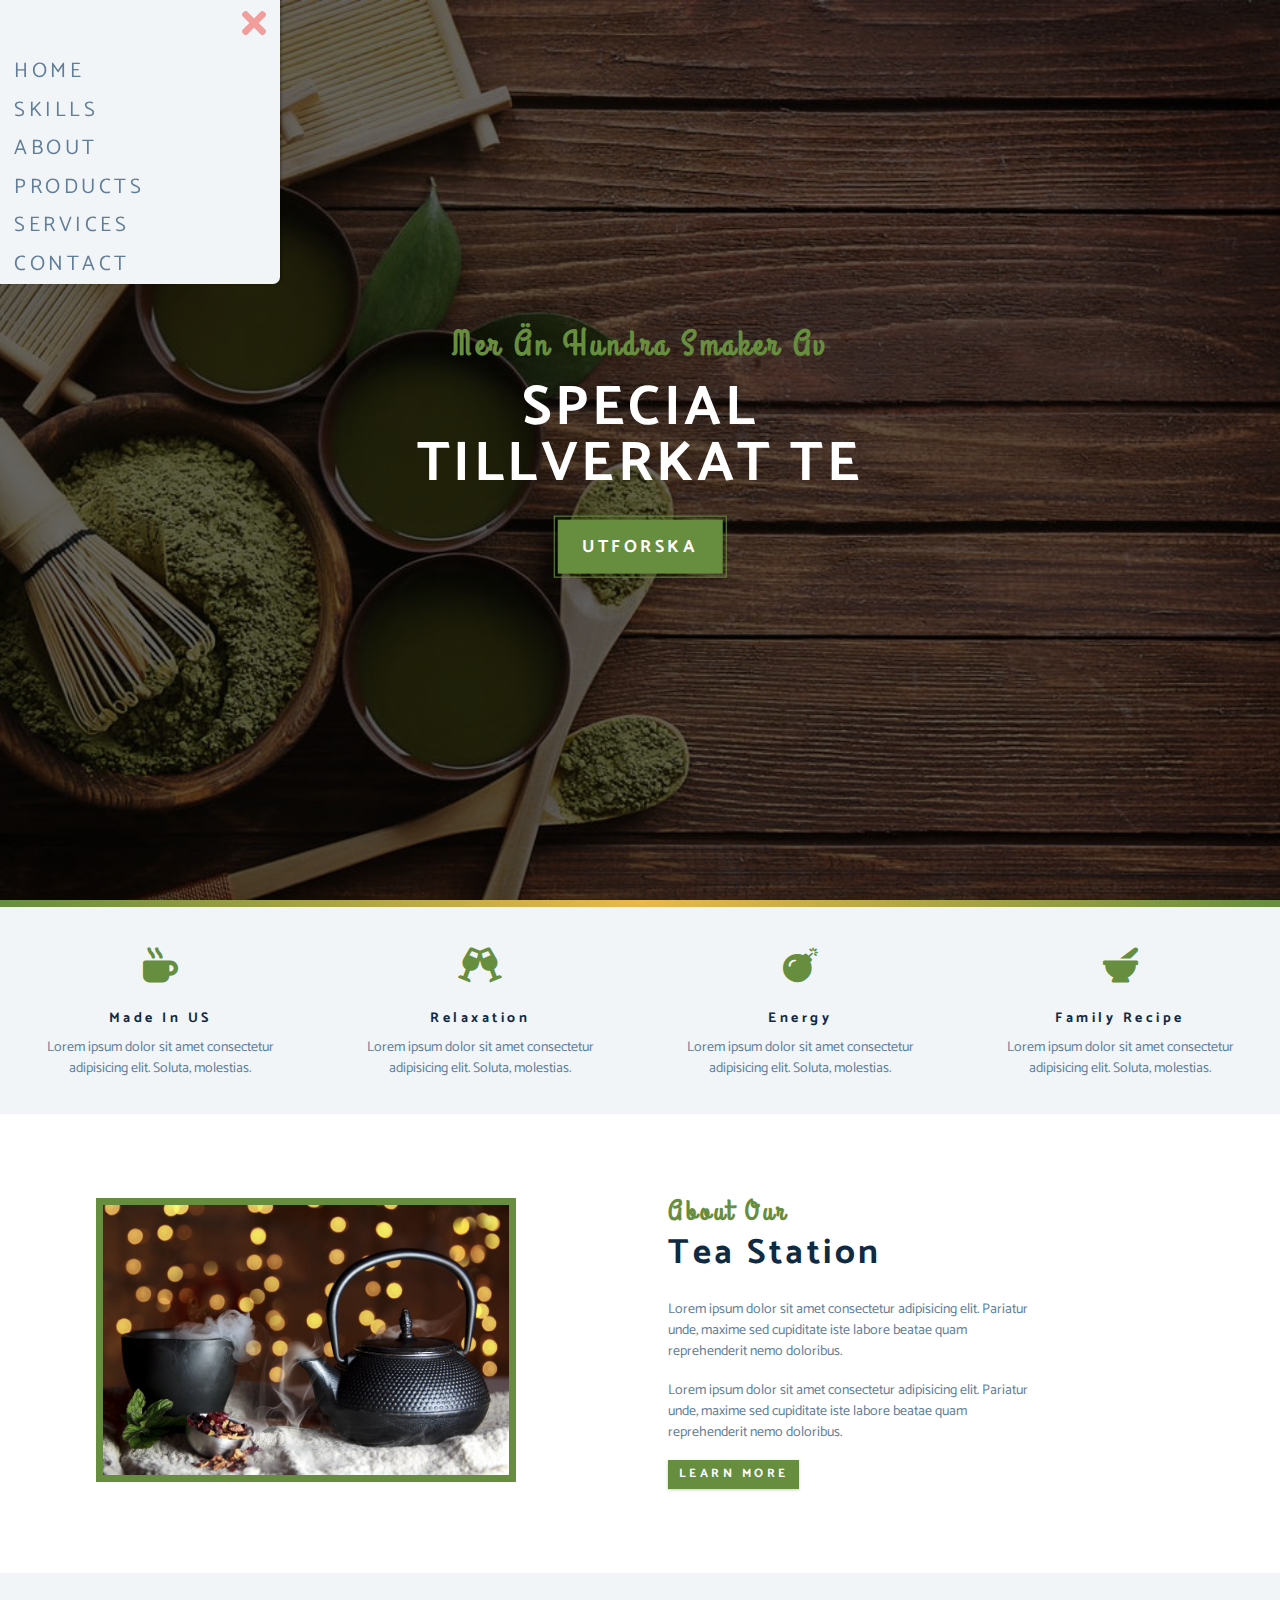
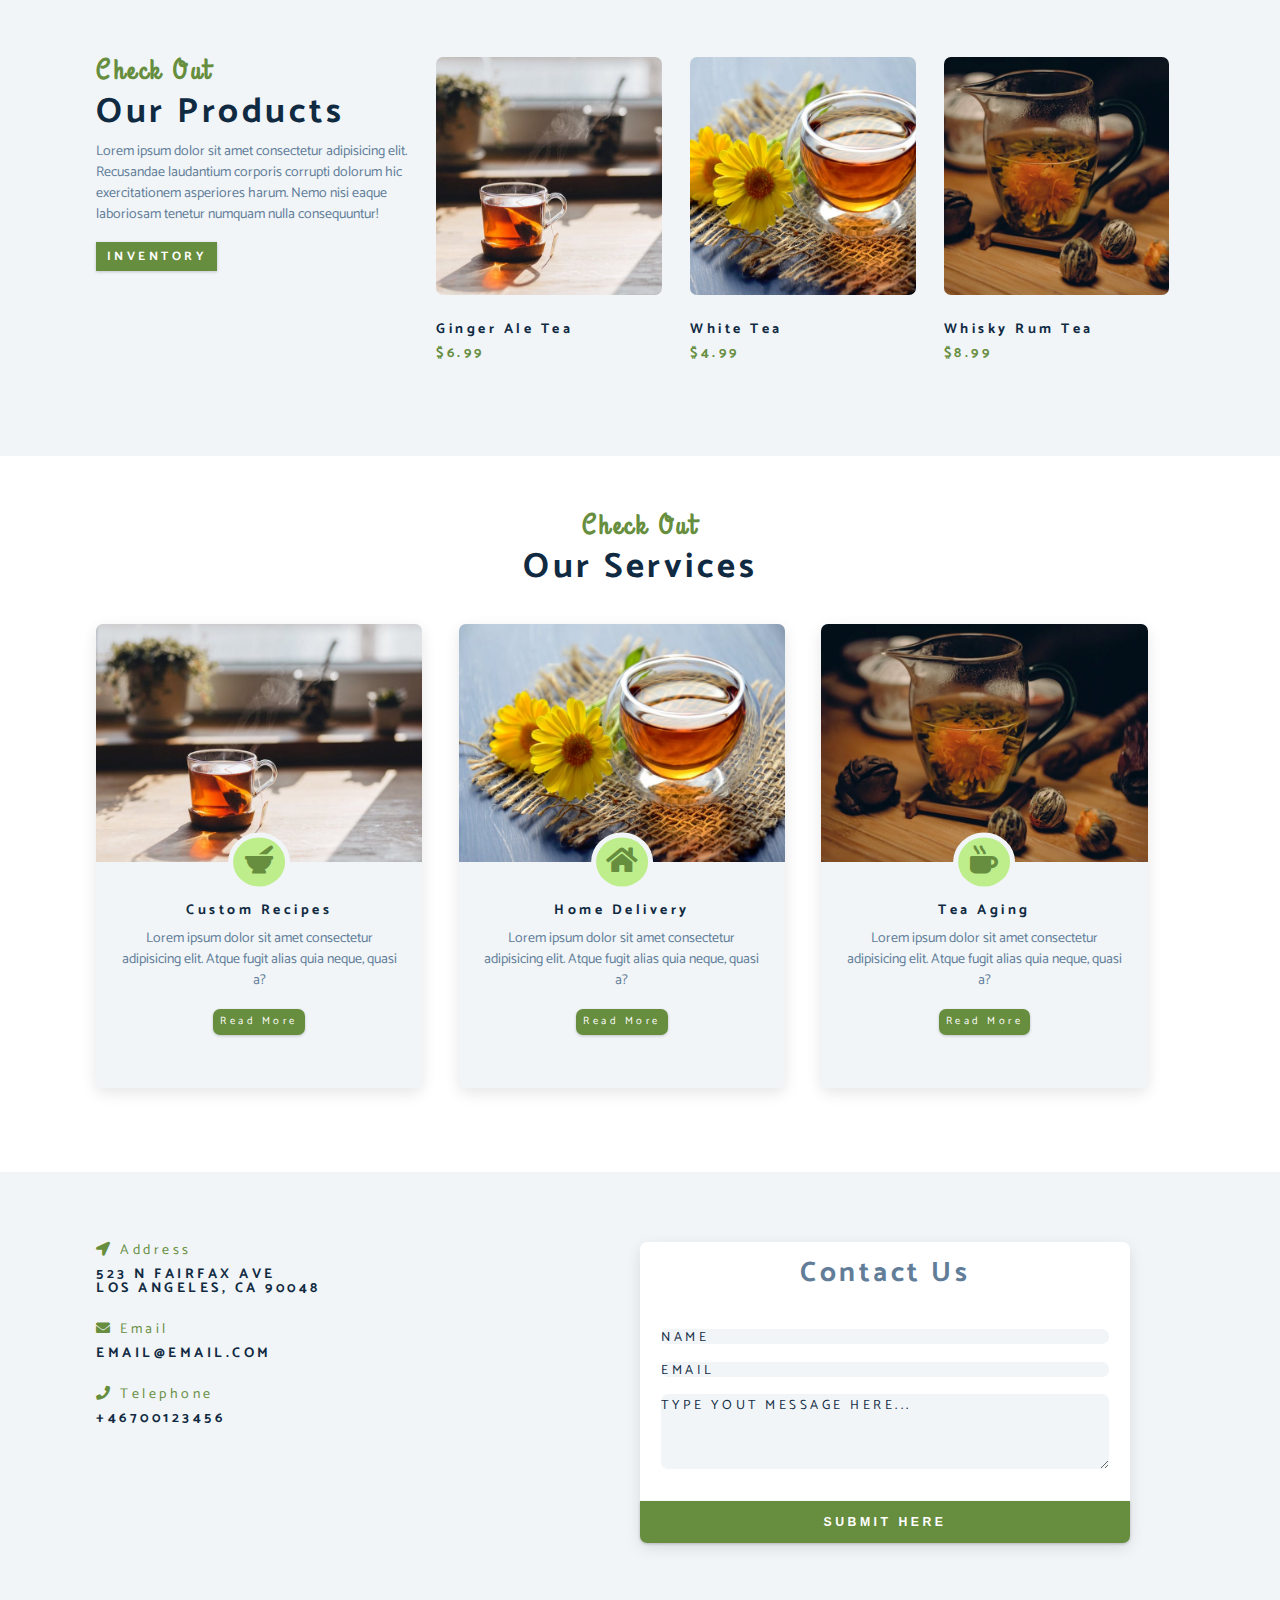
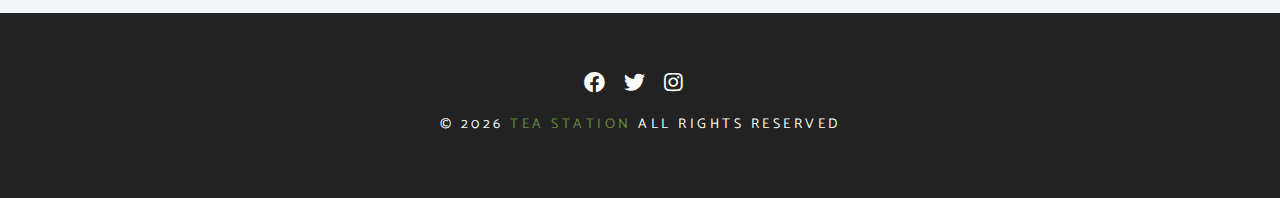
<file: index.html>
<!DOCTYPE html>
<html lang="en">
  <head>
    <meta charset="UTF-8" />
    <meta name="viewport" content="width=device-width, initial-scale=1.0" />
    <meta http-equiv="X-UA-Compatible" content="ie=edge" />
    <title>Tea Station || Home</title>
    <!-- font-awesome -->
    <link
      rel="stylesheet"
      href="./fontawesome-free-5.12.1-web/css/all.min.css"
    />
    <!-- custom css -->
    <link rel="stylesheet" href="./css/styles.css" />
  </head>
  <body>
    <!-- Navbar -->
    <!-- Nav-button -->
    <span class="nav-btn" id="nav-btn">
      <i class="fas fa-bars"></i>
    </span>
    <nav class="navbar showNav" id="navbar">
      <div class="navbar-header">
        <span class="nav-close" id="nav-close">
          <i class="fas fa-times"></i>
        </span>
      </div>
      <ul class="nav-items">
        <li><a href="index.html" class="nav-link">home</a></li>
        <li><a href="skills.html" class="nav-link">skills</a></li>
        <li><a href="about.html" class="nav-link">about</a></li>
        <li><a href="products.html" class="nav-link">products</a></li>
        <li><a href="services.html" class="nav-link">services</a></li>
        <li><a href="contact.html" class="nav-link">contact</a></li>
      </ul>
    </nav>
    <!-- Header -->
    <header class="header">
      <div class="banner">
        <h2>Mer än hundra smaker av</h2>
        <h1>special <br>tillverkat Te</h1>
        <!-- TVå btn klasser-En generiskt btn klass och en spec. för banner knapp -->
        <a href="skills.html" class="btn banner-btn">Utforska</a>
      </div>
    </header>
    <!-- Slut på Header -->

    <!-- Content Divider -->
    <div class="content-divider"></div>
    <!-- Slut på Content divider -->

    <!-- Skills Section -->
    <section class="skills clearfix">
       <!-- Single Skill -->
        <article class="skill">
          <span class="skill-icon">
            <i class="fas fa-mug-hot"></i>
          </span>
          <h4 class="skill-title">made in US</h4>
          <p class="skill-text">
            Lorem ipsum dolor sit amet consectetur adipisicing elit. Soluta, molestias.
          </p>
        </article>
      <!-- End of Single Skill -->
       <!-- Single Skill -->
        <article class="skill">
          <span class="skill-icon">
            <i class="fas fa-glass-cheers"></i>
          </span>
          <h4 class="skill-title">relaxation</h4>
          <p class="skill-text">
            Lorem ipsum dolor sit amet consectetur adipisicing elit. Soluta, molestias.
          </p>
        </article>
      <!-- End of Single Skill -->
       <!-- Single Skill -->
        <article class="skill">
          <span class="skill-icon">
            <i class="fas fa-bomb"></i>
          </span>
          <h4 class="skill-title">energy</h4>
          <p class="skill-text">
            Lorem ipsum dolor sit amet consectetur adipisicing elit. Soluta, molestias.
          </p>
        </article>
      <!-- End of Single Skill -->
       <!-- Single Skill -->
        <article class="skill">
          <span class="skill-icon">
            <i class="fas fa-mortar-pestle"></i>
          </span>
          <h4 class="skill-title">family recipe</h4>
          <p class="skill-text">
            Lorem ipsum dolor sit amet consectetur adipisicing elit. Soluta, molestias.
          </p>
        </article>
      <!-- End of Single Skill -->
    </section>
     <!-- End of Skills Section -->
 
     <!-- About -->
    <section>
      <div class="section-center clearfix">
        <!-- about-img -->
        <article class="about-img">
          <div class="about-picture-container">
            <img src="./images/about-bcg.jpeg" alt="tea kettle" class="about-picture">
          </div>
        </article>
        <!-- about-info -->
        <article class="about-info">
          <!-- section title -->
          <div class="section-title">
            <h3>about our</h3>
            <h2>tea station</h2>
          </div>
          <!-- end of section title -->

          <p class="about-text">Lorem ipsum dolor sit amet consectetur adipisicing elit. Pariatur unde, maxime sed cupiditate iste labore beatae quam reprehenderit nemo doloribus.</p>
          <p class="about-text">Lorem ipsum dolor sit amet consectetur adipisicing elit. Pariatur unde, maxime sed cupiditate iste labore beatae quam reprehenderit nemo doloribus.</p>
          <a href="about.html" class="btn">learn more</a>
        </article>
      </div>
    </section>

     <!-- End of About -->
     <!-- Products -->
     <section class="products">
       <div class="section-center clearfix">
         <!-- Products info -->
        <article class="products-info">
          <div class="section-title">
            <h3>check out</h3>
            <h2>our products</h2>
            <p class="product-text">Lorem ipsum dolor sit amet consectetur adipisicing elit. Recusandae laudantium corporis corrupti dolorum hic exercitationem asperiores harum. Nemo nisi eaque laboriosam tenetur numquam nulla consequuntur!</p>
            <a href="products.html" class="btn">Inventory</a>
          </div>
        </article>
         <!-- >Products inventory -->
         <article class="products-inventory clearfix">
           <!-- Single Product -->
           <div class="product">
              <img src="./images/product-1.jpeg" alt="Product 1" class="product-img">
              <h4 class="product-title">ginger ale tea</h4>
              <h4 class="product-price">$6.99</h4>
          </div>
           <!-- End of Single Product -->
           <!-- Single Product -->
           <div class="product">
              <img src="./images/product-2.jpeg" alt="Product 2" class="product-img">
              <h4 class="product-title">white tea</h4>
              <h4 class="product-price">$4.99</h4>
          </div>
           <!-- End of Single Product -->
           <!-- Single Product -->
           <div class="product">
              <img src="./images/product-3.jpeg" alt="Product 1" class="product-img">
              <h4 class="product-title">whisky rum tea</h4>
              <h4 class="product-price">$8.99</h4> 
          </div>
           <!-- End of Single Product -->
         </article>
       </div>
     </section>
     <!-- End of Products -->

      <!-- Services -->
      <section class="services">
         <!-- section title -->
         <div class="section-title services-title">
          <h3>check out</h3>
          <h2>our services</h2>
        </div>
        <!-- end of section title -->
        <div class="section-center clearfix">
          <!-- Single Card -->
          <article class="service-card">
            <!-- Service Image container -->
            <div class="service-image-container">
              <!-- Service image -->
                <img src="./images/product-1.jpeg" alt="service i mage 1" class="service-img">
              <!-- Service icon -->
              <span class="service-icon">
                <i class="fas fa-mortar-pestle fa-fw"></i>
              </span>
            </div>
            <!-- Service info -->
            <div class="service-info">
              <h4>custom recipes</h4>
              <p>Lorem ipsum dolor sit amet consectetur adipisicing elit. Atque fugit alias quia neque, quasi a?</p>
              <a href="products.html" class="btn service-btn">Read more</a>
            </div>
          </article>
          <!-- End of Single Card -->
          <!-- Single Card -->
          <article class="service-card">
            <!-- Service Image container -->
            <div class="service-image-container">
              <!-- Service image -->
                <img src="./images/product-2.jpeg" alt="service i mage 2" class="service-img">
              <!-- Service icon -->
              <span class="service-icon">
                <i class="fas fa-home fa-fw"></i>
              </span>
            </div>
            <!-- Service info -->
            <div class="service-info">
              <h4>home delivery</h4>
              <p>Lorem ipsum dolor sit amet consectetur adipisicing elit. Atque fugit alias quia neque, quasi a?</p>
              <a href="products.html" class="btn service-btn">Read more</a>
            </div>
          </article>
          <!-- End of Single Card -->
          <!-- Single Card -->
          <article class="service-card">
            <!-- Service Image container -->
            <div class="service-image-container">
              <!-- Service image -->
                <img src="./images/product-3.jpeg" alt="service i mage 3" class="service-img">
              <!-- Service icon -->
              <span class="service-icon">
                <i class="fas fa-mug-hot fa-fw"></i>
              </span>
            </div>
            <!-- Service info -->
            <div class="service-info">
              <h4>tea aging</h4>
              <p>Lorem ipsum dolor sit amet consectetur adipisicing elit. Atque fugit alias quia neque, quasi a?</p>
              <a href="products.html" class="btn service-btn">Read more</a>
            </div>
          </article>
          <!-- End of Single Card -->
        </div>
      </section>
      <!-- End of Services -->

      <!-- Contact -->
      <section class="contact">
        <div class="section-center clearfix">
          <!-- Contact Info -->
          <article class="contact-info">
            <!-- Contact Item -->
            <div class="contact-item">
              <h4 class="contact-title">
                <span class="contact-icon">
                  <i class="fas fa-location-arrow"></i>
                </span>
                address
              </h4>
              <h4 class="contact-text">523 N Fairfax Ave<br>Los Angeles, CA 90048</h4>
            </div>
            <!-- End of Contact Item -->
            <!-- Contact Item -->
            <div class="contact-item">
              <h4 class="contact-title">
                <span class="contact-icon">
                  <i class="fas fa-envelope"></i>
                </span>
                email
              </h4>
              <h4 class="contact-text">email@email.com</h4>
            </div>
            <!-- End of Contact Item -->
            <!-- Contact Item -->
            <div class="contact-item">
              <h4 class="contact-title">
                <span class="contact-icon">
                  <i class="fas fa-phone"></i>
                </span>
                telephone
              </h4>
              <h4 class="contact-text">+46700123456</h4>
            </div>
            <!-- End of Contact Item -->
          </article>
          <!-- Contact Form -->
          <article class="contact-form">
            <h3>contact us</h3>
            <form action="">
              <div class="form-group">
                <!-- Inputs -->
                <input type="text" 
                class="form-control" placeholder="name" name="name">
                <input type="email" 
                class="form-control" placeholder="email" name="email">
                <textarea name="message" class="form-control" placeholder="Type yout message here..." id="" cols="30" rows="5"></textarea>
              </div>
              <!-- Button -->
              <button type="submit" class="btn submit-btn">submit here</button>
            </form>
          </article>
        </div>
      </section>
      <!--End of Contact -->
      <!--Footer -->
      <footer class="footer">
        <div class="section-center">
          <div class="social-icons">
            <!-- Social icon -->
            <a href="#" class="social-icon">
              <i class="fab fa-facebook"></i>
            </a>
            <!-- End of Social icon -->
            <!-- Social icon -->
            <a href="#" class="social-icon">
              <i class="fab fa-twitter"></i>
            </a>
            <!-- End of Social icon -->
            <!-- Social icon -->
            <a href="#" class="social-icon">
              <i class="fab fa-instagram"></i>
            </a>
            <!-- End of Social icon -->
          </div>
          <h4 class="footer-text">
            &copy;
            <span id="date"></span>
            <span class="company">tea station</span>
            all rights reserved
          </h4>
        </div>
      </footer>
    <script src="app.js"></script>
  </body>
</html>
</file>
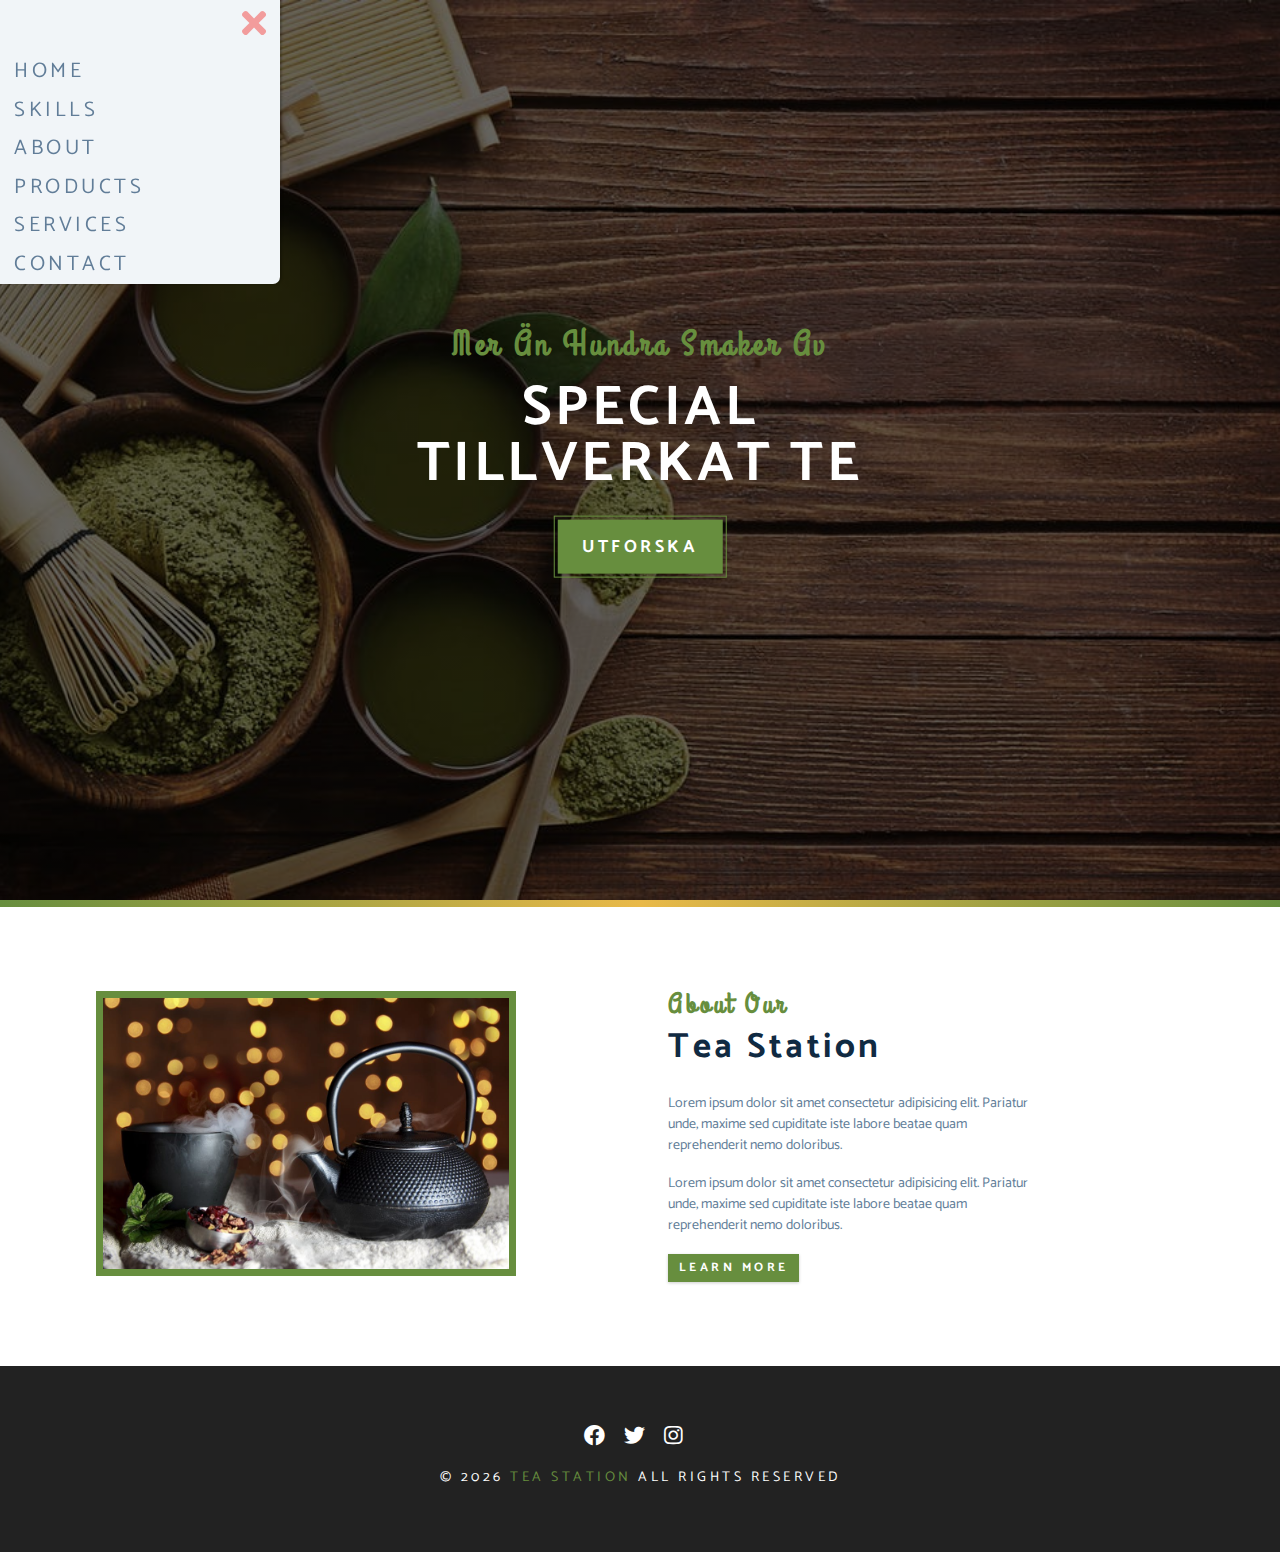
<file: about.html>
<!DOCTYPE html>
<html lang="en">
  <head>
    <meta charset="UTF-8" />
    <meta name="viewport" content="width=device-width, initial-scale=1.0" />
    <meta http-equiv="X-UA-Compatible" content="ie=edge" />
    <title>Tea Station || Home</title>
    <!-- font-awesome -->
    <link
      rel="stylesheet"
      href="./fontawesome-free-5.12.1-web/css/all.min.css"
    />
    <!-- custom css -->
    <link rel="stylesheet" href="./css/styles.css" />
  </head>
  <body>
    <!-- Navbar -->
    <!-- Nav-button -->
    <span class="nav-btn" id="nav-btn">
      <i class="fas fa-bars"></i>
    </span>
    <nav class="navbar showNav" id="navbar">
      <div class="navbar-header">
        <span class="nav-close" id="nav-close">
          <i class="fas fa-times"></i>
        </span>
      </div>
      <ul class="nav-items">
        <li><a href="index.html" class="nav-link">home</a></li>
        <li><a href="skills.html" class="nav-link">skills</a></li>
        <li><a href="about.html" class="nav-link">about</a></li>
        <li><a href="products.html" class="nav-link">products</a></li>
        <li><a href="services.html" class="nav-link">services</a></li>
        <li><a href="contact.html" class="nav-link">contact</a></li>
      </ul>
    </nav>
    <!-- Header -->
    <header class="header">
      <div class="banner">
        <h2>Mer än hundra smaker av</h2>
        <h1>special <br>tillverkat Te</h1>
        <!-- TVå btn klasser-En generiskt btn klass och en spec. för banner knapp -->
        <a href="skills.html" class="btn banner-btn">Utforska</a>
      </div>
    </header>
    <!-- Slut på Header -->

    <!-- Content Divider -->
    <div class="content-divider"></div>
    <!-- Slut på Content divider -->
 <!-- About -->
 <section>
    <div class="section-center clearfix">
      <!-- about-img -->
      <article class="about-img">
        <div class="about-picture-container">
          <img src="./images/about-bcg.jpeg" alt="tea kettle" class="about-picture">
        </div>
      </article>
      <!-- about-info -->
      <article class="about-info">
        <!-- section title -->
        <div class="section-title">
          <h3>about our</h3>
          <h2>tea station</h2>
        </div>
        <!-- end of section title -->

        <p class="about-text">Lorem ipsum dolor sit amet consectetur adipisicing elit. Pariatur unde, maxime sed cupiditate iste labore beatae quam reprehenderit nemo doloribus.</p>
        <p class="about-text">Lorem ipsum dolor sit amet consectetur adipisicing elit. Pariatur unde, maxime sed cupiditate iste labore beatae quam reprehenderit nemo doloribus.</p>
        <a href="about.html" class="btn">learn more</a>
      </article>
    </div>
  </section>

   <!-- End of About -->








<!--Footer -->
<footer class="footer">
    <div class="section-center">
      <div class="social-icons">
        <!-- Social icon -->
        <a href="#" class="social-icon">
          <i class="fab fa-facebook"></i>
        </a>
        <!-- End of Social icon -->
        <!-- Social icon -->
        <a href="#" class="social-icon">
          <i class="fab fa-twitter"></i>
        </a>
        <!-- End of Social icon -->
        <!-- Social icon -->
        <a href="#" class="social-icon">
          <i class="fab fa-instagram"></i>
        </a>
        <!-- End of Social icon -->
      </div>
      <h4 class="footer-text">
        &copy;
        <span id="date"></span>
        <span class="company">tea station</span>
        all rights reserved
      </h4>
    </div>
  </footer>
<script src="app.js"></script>
</body>
</html>
</file>
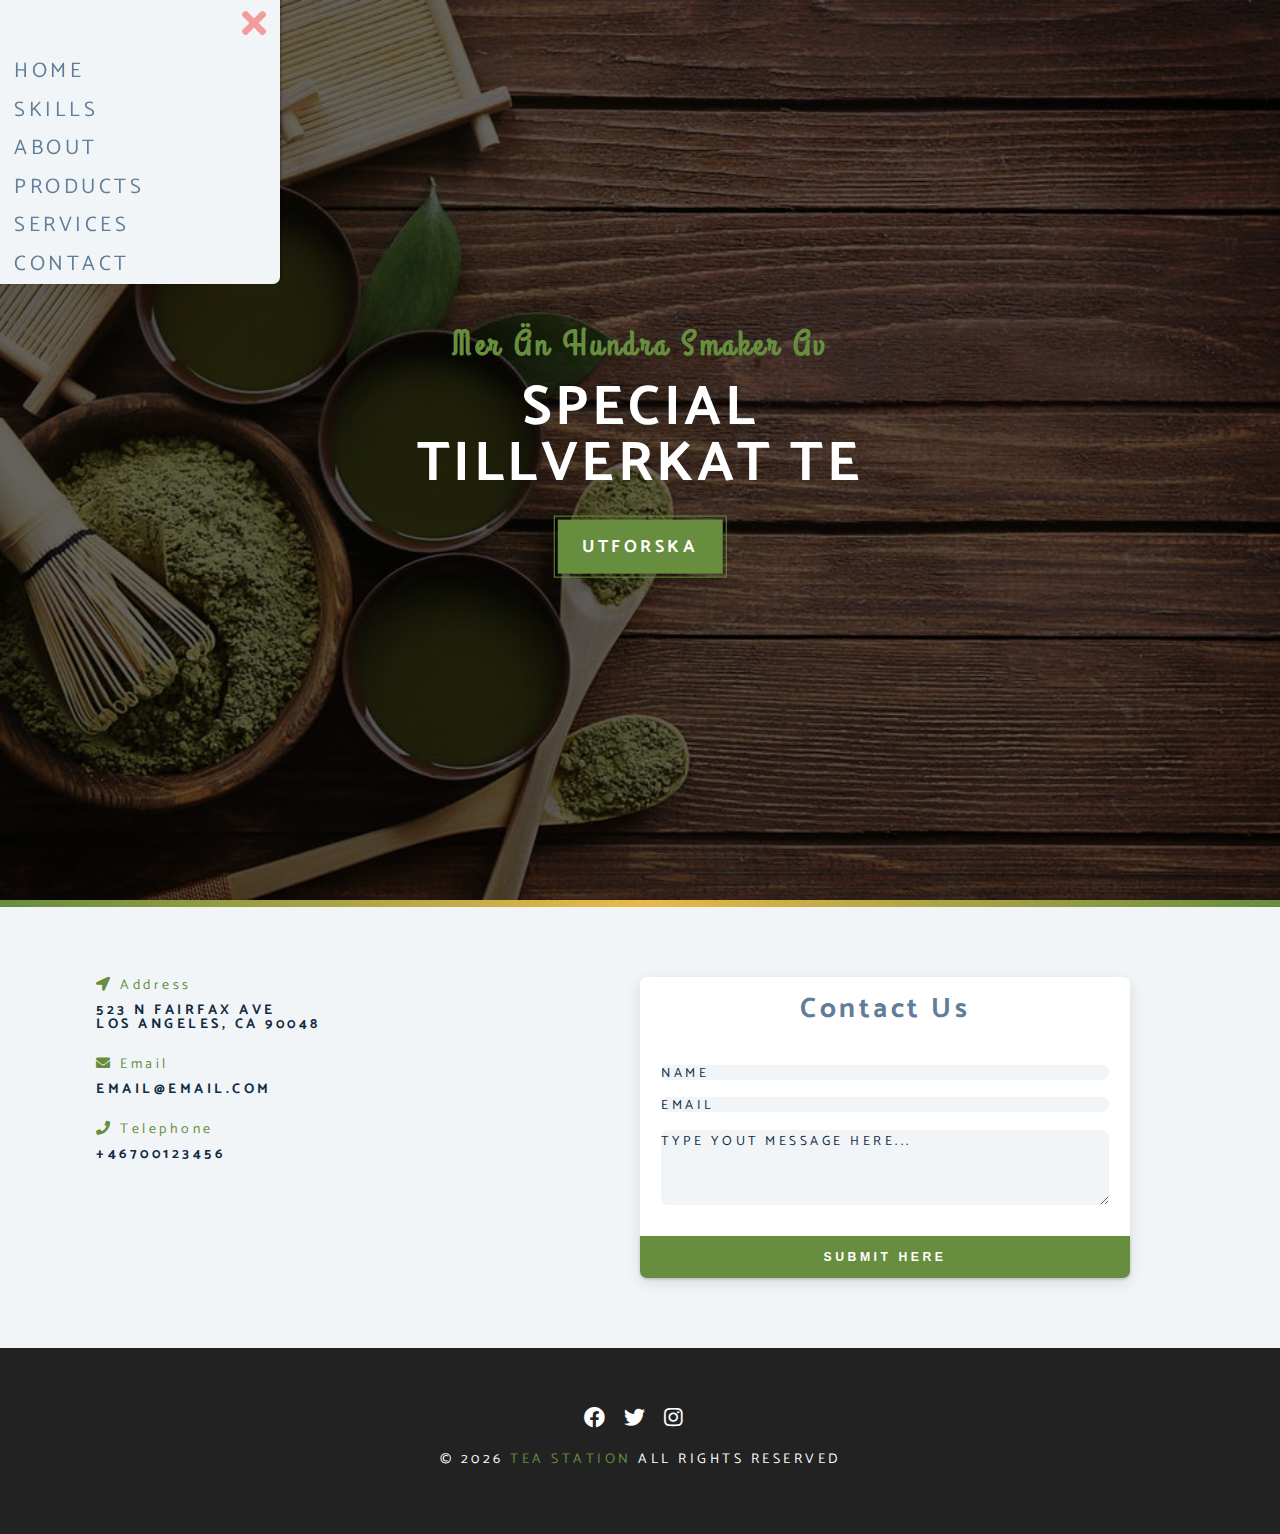
<file: contact.html>
<!DOCTYPE html>
<html lang="en">
  <head>
    <meta charset="UTF-8" />
    <meta name="viewport" content="width=device-width, initial-scale=1.0" />
    <meta http-equiv="X-UA-Compatible" content="ie=edge" />
    <title>Tea Station || Home</title>
    <!-- font-awesome -->
    <link
      rel="stylesheet"
      href="./fontawesome-free-5.12.1-web/css/all.min.css"
    />
    <!-- custom css -->
    <link rel="stylesheet" href="./css/styles.css" />
  </head>
  <body>
    <!-- Navbar -->
    <!-- Nav-button -->
    <span class="nav-btn" id="nav-btn">
      <i class="fas fa-bars"></i>
    </span>
    <nav class="navbar showNav" id="navbar">
      <div class="navbar-header">
        <span class="nav-close" id="nav-close">
          <i class="fas fa-times"></i>
        </span>
      </div>
      <ul class="nav-items">
        <li><a href="index.html" class="nav-link">home</a></li>
        <li><a href="skills.html" class="nav-link">skills</a></li>
        <li><a href="about.html" class="nav-link">about</a></li>
        <li><a href="products.html" class="nav-link">products</a></li>
        <li><a href="services.html" class="nav-link">services</a></li>
        <li><a href="contact.html" class="nav-link">contact</a></li>
      </ul>
    </nav>
    <!-- Header -->
    <header class="header">
      <div class="banner">
        <h2>Mer än hundra smaker av</h2>
        <h1>special <br>tillverkat Te</h1>
        <!-- TVå btn klasser-En generiskt btn klass och en spec. för banner knapp -->
        <a href="skills.html" class="btn banner-btn">Utforska</a>
      </div>
    </header>
    <!-- Slut på Header -->

    <!-- Content Divider -->
    <div class="content-divider"></div>
    <!-- Slut på Content divider -->




<!-- Contact -->
 <section class="contact">
    <div class="section-center clearfix">
      <!-- Contact Info -->
      <article class="contact-info">
        <!-- Contact Item -->
        <div class="contact-item">
          <h4 class="contact-title">
            <span class="contact-icon">
              <i class="fas fa-location-arrow"></i>
            </span>
            address
          </h4>
          <h4 class="contact-text">523 N Fairfax Ave<br>Los Angeles, CA 90048</h4>
        </div>
        <!-- End of Contact Item -->
        <!-- Contact Item -->
        <div class="contact-item">
          <h4 class="contact-title">
            <span class="contact-icon">
              <i class="fas fa-envelope"></i>
            </span>
            email
          </h4>
          <h4 class="contact-text">email@email.com</h4>
        </div>
        <!-- End of Contact Item -->
        <!-- Contact Item -->
        <div class="contact-item">
          <h4 class="contact-title">
            <span class="contact-icon">
              <i class="fas fa-phone"></i>
            </span>
            telephone
          </h4>
          <h4 class="contact-text">+46700123456</h4>
        </div>
        <!-- End of Contact Item -->
      </article>
      <!-- Contact Form -->
      <article class="contact-form">
        <h3>contact us</h3>
        <form action="">
          <div class="form-group">
            <!-- Inputs -->
            <input type="text" 
            class="form-control" placeholder="name" name="name">
            <input type="email" 
            class="form-control" placeholder="email" name="email">
            <textarea name="message" class="form-control" placeholder="Type yout message here..." id="" cols="30" rows="5"></textarea>
          </div>
          <!-- Button -->
          <button type="submit" class="btn submit-btn">submit here</button>
        </form>
      </article>
    </div>
  </section>
  <!--End of Contact -->
  <!--Footer -->
  <footer class="footer">
    <div class="section-center">
      <div class="social-icons">
        <!-- Social icon -->
        <a href="#" class="social-icon">
          <i class="fab fa-facebook"></i>
        </a>
        <!-- End of Social icon -->
        <!-- Social icon -->
        <a href="#" class="social-icon">
          <i class="fab fa-twitter"></i>
        </a>
        <!-- End of Social icon -->
        <!-- Social icon -->
        <a href="#" class="social-icon">
          <i class="fab fa-instagram"></i>
        </a>
        <!-- End of Social icon -->
      </div>
      <h4 class="footer-text">
        &copy;
        <span id="date"></span>
        <span class="company">tea station</span>
        all rights reserved
      </h4>
    </div>
  </footer>
<script src="app.js"></script>
</body>
</html>
</file>
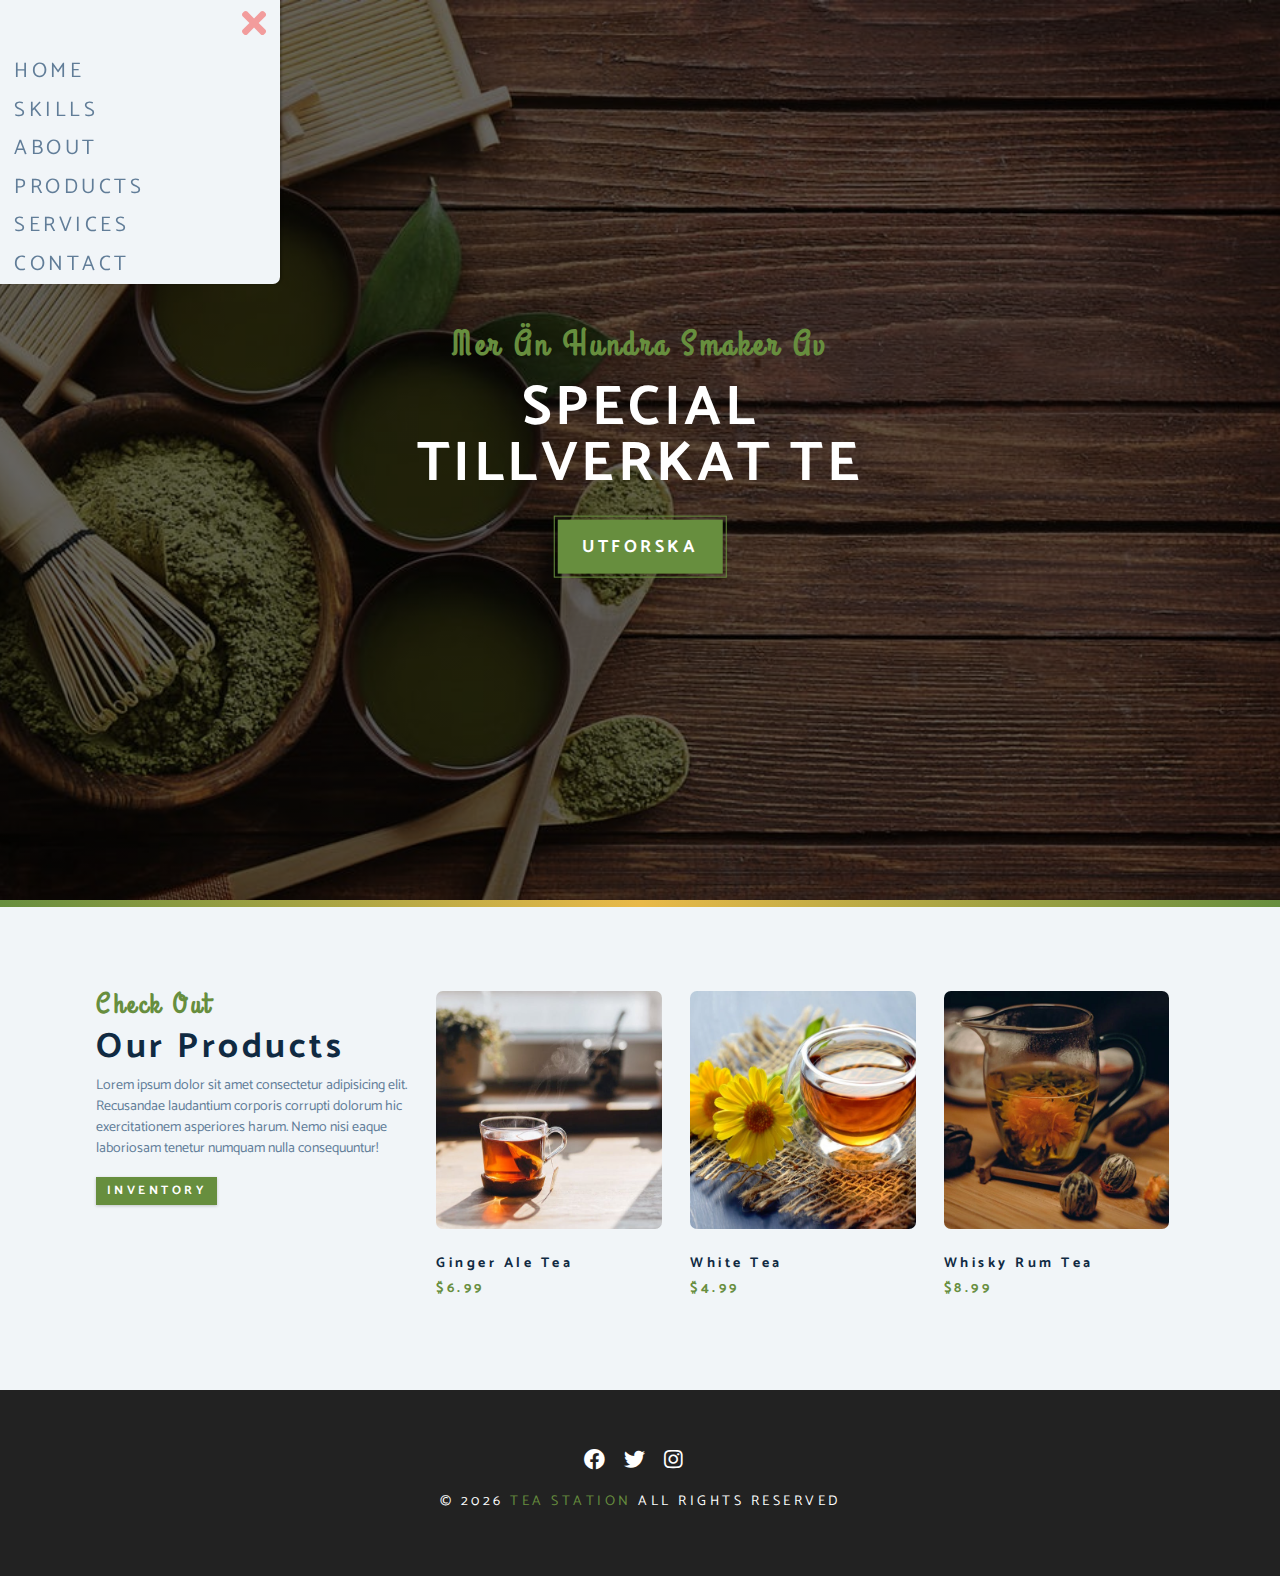
<file: products.html>
<!DOCTYPE html>
<html lang="en">
  <head>
    <meta charset="UTF-8" />
    <meta name="viewport" content="width=device-width, initial-scale=1.0" />
    <meta http-equiv="X-UA-Compatible" content="ie=edge" />
    <title>Tea Station || Home</title>
    <!-- font-awesome -->
    <link
      rel="stylesheet"
      href="./fontawesome-free-5.12.1-web/css/all.min.css"
    />
    <!-- custom css -->
    <link rel="stylesheet" href="./css/styles.css" />
  </head>
  <body>
    <!-- Navbar -->
    <!-- Nav-button -->
    <span class="nav-btn" id="nav-btn">
      <i class="fas fa-bars"></i>
    </span>
    <nav class="navbar showNav" id="navbar">
      <div class="navbar-header">
        <span class="nav-close" id="nav-close">
          <i class="fas fa-times"></i>
        </span>
      </div>
      <ul class="nav-items">
        <li><a href="index.html" class="nav-link">home</a></li>
        <li><a href="skills.html" class="nav-link">skills</a></li>
        <li><a href="about.html" class="nav-link">about</a></li>
        <li><a href="products.html" class="nav-link">products</a></li>
        <li><a href="services.html" class="nav-link">services</a></li>
        <li><a href="contact.html" class="nav-link">contact</a></li>
      </ul>
    </nav>
    <!-- Header -->
    <header class="header">
      <div class="banner">
        <h2>Mer än hundra smaker av</h2>
        <h1>special <br>tillverkat Te</h1>
        <!-- TVå btn klasser-En generiskt btn klass och en spec. för banner knapp -->
        <a href="skills.html" class="btn banner-btn">Utforska</a>
      </div>
    </header>
    <!-- Slut på Header -->

    <!-- Content Divider -->
    <div class="content-divider"></div>
    <!-- Slut på Content divider -->

     <!-- Products -->
     <section class="products">
        <div class="section-center clearfix">
          <!-- Products info -->
         <article class="products-info">
           <div class="section-title">
             <h3>check out</h3>
             <h2>our products</h2>
             <p class="product-text">Lorem ipsum dolor sit amet consectetur adipisicing elit. Recusandae laudantium corporis corrupti dolorum hic exercitationem asperiores harum. Nemo nisi eaque laboriosam tenetur numquam nulla consequuntur!</p>
             <a href="products.html" class="btn">Inventory</a>
           </div>
         </article>
          <!-- >Products inventory -->
          <article class="products-inventory clearfix">
            <!-- Single Product -->
            <div class="product">
               <img src="./images/product-1.jpeg" alt="Product 1" class="product-img">
               <h4 class="product-title">ginger ale tea</h4>
               <h4 class="product-price">$6.99</h4>
           </div>
            <!-- End of Single Product -->
            <!-- Single Product -->
            <div class="product">
               <img src="./images/product-2.jpeg" alt="Product 2" class="product-img">
               <h4 class="product-title">white tea</h4>
               <h4 class="product-price">$4.99</h4>
           </div>
            <!-- End of Single Product -->
            <!-- Single Product -->
            <div class="product">
               <img src="./images/product-3.jpeg" alt="Product 1" class="product-img">
               <h4 class="product-title">whisky rum tea</h4>
               <h4 class="product-price">$8.99</h4> 
           </div>
            <!-- End of Single Product -->
          </article>
        </div>
      </section>
      <!-- End of Products -->
 <!--Footer -->
 <footer class="footer">
    <div class="section-center">
      <div class="social-icons">
        <!-- Social icon -->
        <a href="#" class="social-icon">
          <i class="fab fa-facebook"></i>
        </a>
        <!-- End of Social icon -->
        <!-- Social icon -->
        <a href="#" class="social-icon">
          <i class="fab fa-twitter"></i>
        </a>
        <!-- End of Social icon -->
        <!-- Social icon -->
        <a href="#" class="social-icon">
          <i class="fab fa-instagram"></i>
        </a>
        <!-- End of Social icon -->
      </div>
      <h4 class="footer-text">
        &copy;
        <span id="date"></span>
        <span class="company">tea station</span>
        all rights reserved
      </h4>
    </div>
  </footer>
<script src="app.js"></script>
</body>
</html>
</file>
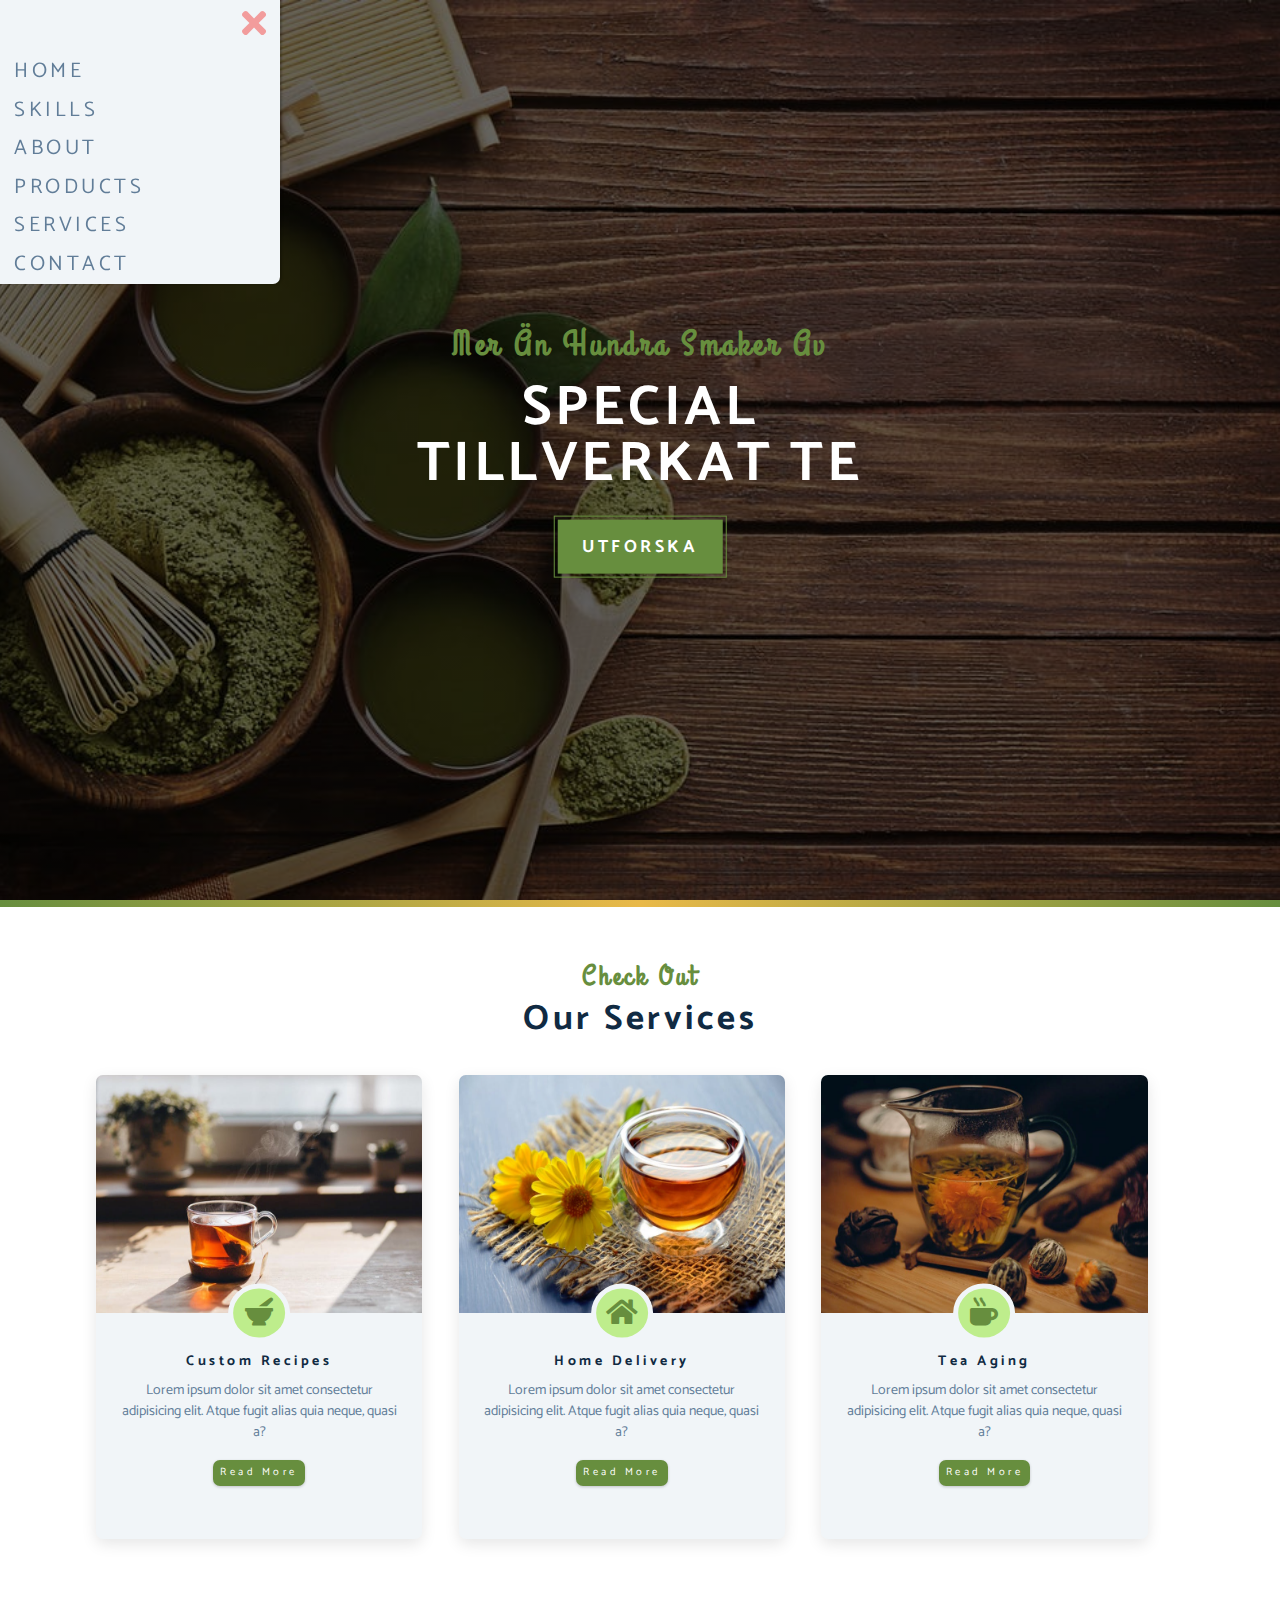
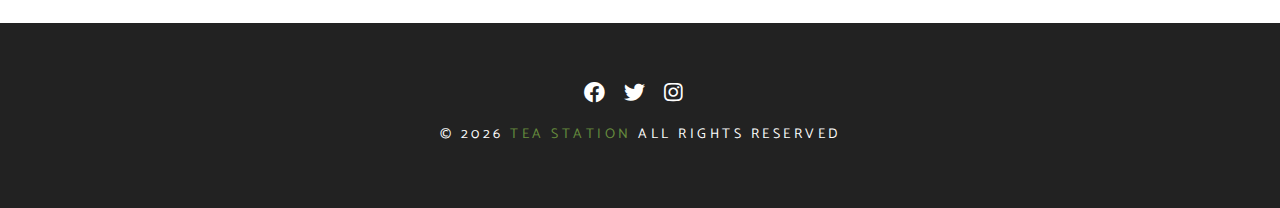
<file: services.html>
<!DOCTYPE html>
<html lang="en">
  <head>
    <meta charset="UTF-8" />
    <meta name="viewport" content="width=device-width, initial-scale=1.0" />
    <meta http-equiv="X-UA-Compatible" content="ie=edge" />
    <title>Tea Station || Home</title>
    <!-- font-awesome -->
    <link
      rel="stylesheet"
      href="./fontawesome-free-5.12.1-web/css/all.min.css"
    />
    <!-- custom css -->
    <link rel="stylesheet" href="./css/styles.css" />
  </head>
  <body>
    <!-- Navbar -->
    <!-- Nav-button -->
    <span class="nav-btn" id="nav-btn">
      <i class="fas fa-bars"></i>
    </span>
    <nav class="navbar showNav" id="navbar">
      <div class="navbar-header">
        <span class="nav-close" id="nav-close">
          <i class="fas fa-times"></i>
        </span>
      </div>
      <ul class="nav-items">
        <li><a href="index.html" class="nav-link">home</a></li>
        <li><a href="skills.html" class="nav-link">skills</a></li>
        <li><a href="about.html" class="nav-link">about</a></li>
        <li><a href="products.html" class="nav-link">products</a></li>
        <li><a href="services.html" class="nav-link">services</a></li>
        <li><a href="contact.html" class="nav-link">contact</a></li>
      </ul>
    </nav>
    <!-- Header -->
    <header class="header">
      <div class="banner">
        <h2>Mer än hundra smaker av</h2>
        <h1>special <br>tillverkat Te</h1>
        <!-- TVå btn klasser-En generiskt btn klass och en spec. för banner knapp -->
        <a href="skills.html" class="btn banner-btn">Utforska</a>
      </div>
    </header>
    <!-- Slut på Header -->

    <!-- Content Divider -->
    <div class="content-divider"></div>
    <!-- Slut på Content divider -->

     <!-- Services -->
     <section class="services">
        <!-- section title -->
        <div class="section-title services-title">
         <h3>check out</h3>
         <h2>our services</h2>
       </div>
       <!-- end of section title -->
       <div class="section-center clearfix">
         <!-- Single Card -->
         <article class="service-card">
           <!-- Service Image container -->
           <div class="service-image-container">
             <!-- Service image -->
               <img src="./images/product-1.jpeg" alt="service i mage 1" class="service-img">
             <!-- Service icon -->
             <span class="service-icon">
               <i class="fas fa-mortar-pestle fa-fw"></i>
             </span>
           </div>
           <!-- Service info -->
           <div class="service-info">
             <h4>custom recipes</h4>
             <p>Lorem ipsum dolor sit amet consectetur adipisicing elit. Atque fugit alias quia neque, quasi a?</p>
             <a href="products.html" class="btn service-btn">Read more</a>
           </div>
         </article>
         <!-- End of Single Card -->
         <!-- Single Card -->
         <article class="service-card">
           <!-- Service Image container -->
           <div class="service-image-container">
             <!-- Service image -->
               <img src="./images/product-2.jpeg" alt="service i mage 2" class="service-img">
             <!-- Service icon -->
             <span class="service-icon">
               <i class="fas fa-home fa-fw"></i>
             </span>
           </div>
           <!-- Service info -->
           <div class="service-info">
             <h4>home delivery</h4>
             <p>Lorem ipsum dolor sit amet consectetur adipisicing elit. Atque fugit alias quia neque, quasi a?</p>
             <a href="products.html" class="btn service-btn">Read more</a>
           </div>
         </article>
         <!-- End of Single Card -->
         <!-- Single Card -->
         <article class="service-card">
           <!-- Service Image container -->
           <div class="service-image-container">
             <!-- Service image -->
               <img src="./images/product-3.jpeg" alt="service i mage 3" class="service-img">
             <!-- Service icon -->
             <span class="service-icon">
               <i class="fas fa-mug-hot fa-fw"></i>
             </span>
           </div>
           <!-- Service info -->
           <div class="service-info">
             <h4>tea aging</h4>
             <p>Lorem ipsum dolor sit amet consectetur adipisicing elit. Atque fugit alias quia neque, quasi a?</p>
             <a href="products.html" class="btn service-btn">Read more</a>
           </div>
         </article>
         <!-- End of Single Card -->
       </div>
     </section>
     <!-- End of Services -->
 <!--Footer -->
 <footer class="footer">
    <div class="section-center">
      <div class="social-icons">
        <!-- Social icon -->
        <a href="#" class="social-icon">
          <i class="fab fa-facebook"></i>
        </a>
        <!-- End of Social icon -->
        <!-- Social icon -->
        <a href="#" class="social-icon">
          <i class="fab fa-twitter"></i>
        </a>
        <!-- End of Social icon -->
        <!-- Social icon -->
        <a href="#" class="social-icon">
          <i class="fab fa-instagram"></i>
        </a>
        <!-- End of Social icon -->
      </div>
      <h4 class="footer-text">
        &copy;
        <span id="date"></span>
        <span class="company">tea station</span>
        all rights reserved
      </h4>
    </div>
  </footer>
<script src="app.js"></script>
</body>
</html>
</file>
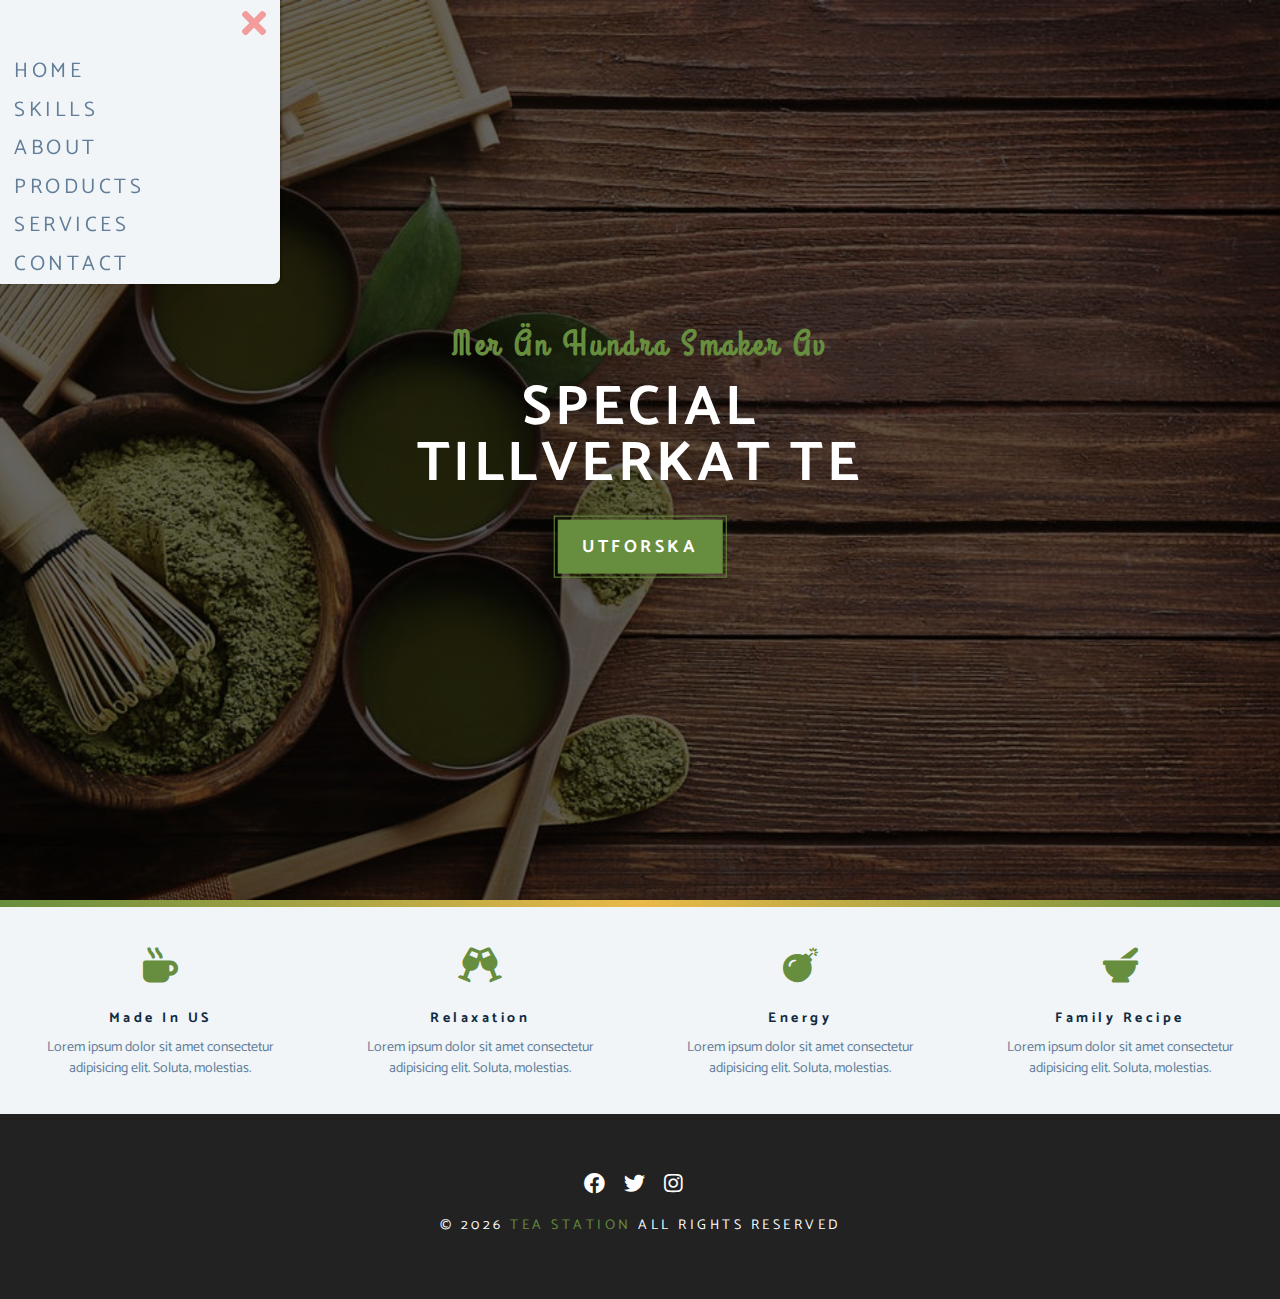
<file: skills.html>
<!DOCTYPE html>
<html lang="en">
  <head>
    <meta charset="UTF-8" />
    <meta name="viewport" content="width=device-width, initial-scale=1.0" />
    <meta http-equiv="X-UA-Compatible" content="ie=edge" />
    <title>Tea Station || Home</title>
    <!-- font-awesome -->
    <link
      rel="stylesheet"
      href="./fontawesome-free-5.12.1-web/css/all.min.css"
    />
    <!-- custom css -->
    <link rel="stylesheet" href="./css/styles.css" />
  </head>
  <body>
    <!-- Navbar -->
    <!-- Nav-button -->
    <span class="nav-btn" id="nav-btn">
      <i class="fas fa-bars"></i>
    </span>
    <nav class="navbar showNav" id="navbar">
      <div class="navbar-header">
        <span class="nav-close" id="nav-close">
          <i class="fas fa-times"></i>
        </span>
      </div>
      <ul class="nav-items">
        <li><a href="index.html" class="nav-link">home</a></li>
        <li><a href="skills.html" class="nav-link">skills</a></li>
        <li><a href="about.html" class="nav-link">about</a></li>
        <li><a href="products.html" class="nav-link">products</a></li>
        <li><a href="services.html" class="nav-link">services</a></li>
        <li><a href="contact.html" class="nav-link">contact</a></li>
      </ul>
    </nav>
    <!-- Header -->
    <header class="header">
      <div class="banner">
        <h2>Mer än hundra smaker av</h2>
        <h1>special <br>tillverkat Te</h1>
        <!-- TVå btn klasser-En generiskt btn klass och en spec. för banner knapp -->
        <a href="skills.html" class="btn banner-btn">Utforska</a>
      </div>
    </header>
    <!-- Slut på Header -->

    <!-- Content Divider -->
    <div class="content-divider"></div>
    <!-- Slut på Content divider -->

    <!-- Skills Section -->
    <section class="skills clearfix">
       <!-- Single Skill -->
        <article class="skill">
          <span class="skill-icon">
            <i class="fas fa-mug-hot"></i>
          </span>
          <h4 class="skill-title">made in US</h4>
          <p class="skill-text">
            Lorem ipsum dolor sit amet consectetur adipisicing elit. Soluta, molestias.
          </p>
        </article>
      <!-- End of Single Skill -->
       <!-- Single Skill -->
        <article class="skill">
          <span class="skill-icon">
            <i class="fas fa-glass-cheers"></i>
          </span>
          <h4 class="skill-title">relaxation</h4>
          <p class="skill-text">
            Lorem ipsum dolor sit amet consectetur adipisicing elit. Soluta, molestias.
          </p>
        </article>
      <!-- End of Single Skill -->
       <!-- Single Skill -->
        <article class="skill">
          <span class="skill-icon">
            <i class="fas fa-bomb"></i>
          </span>
          <h4 class="skill-title">energy</h4>
          <p class="skill-text">
            Lorem ipsum dolor sit amet consectetur adipisicing elit. Soluta, molestias.
          </p>
        </article>
      <!-- End of Single Skill -->
       <!-- Single Skill -->
        <article class="skill">
          <span class="skill-icon">
            <i class="fas fa-mortar-pestle"></i>
          </span>
          <h4 class="skill-title">family recipe</h4>
          <p class="skill-text">
            Lorem ipsum dolor sit amet consectetur adipisicing elit. Soluta, molestias.
          </p>
        </article>
      <!-- End of Single Skill -->
    </section>
     <!-- End of Skills Section -->

     <!--Footer -->
     <footer class="footer">
        <div class="section-center">
          <div class="social-icons">
            <!-- Social icon -->
            <a href="#" class="social-icon">
              <i class="fab fa-facebook"></i>
            </a>
            <!-- End of Social icon -->
            <!-- Social icon -->
            <a href="#" class="social-icon">
              <i class="fab fa-twitter"></i>
            </a>
            <!-- End of Social icon -->
            <!-- Social icon -->
            <a href="#" class="social-icon">
              <i class="fab fa-instagram"></i>
            </a>
            <!-- End of Social icon -->
          </div>
          <h4 class="footer-text">
            &copy;
            <span id="date"></span>
            <span class="company">tea station</span>
            all rights reserved
          </h4>
        </div>
      </footer>
    <script src="app.js"></script>
  </body>
</html>
</file>
<file: css/styles.css>
/* 
======================
Fonter
======================
*/

@import url("https://fonts.googleapis.com/css?family=Catamaran:400,700|Grand+Hotel");

/* 
======================
Globala Variabler
======================
*/

:root {
    --clr-primary: #678e3e;
    --clr-primary-light: #beed8c;
    --clr-grey1: #102a42;
    --clr-grey5: #617d98;
    --clr-grey10: #f1f5f8;
    --clr-white: #fff;
    --ff-primary: "Catamaran", sans-serif;
    --ff-secondary: "Grand Hotel", cursive;
    --transition: all 0.3s linear;
    --spacing: 0.25rem;
    --radius: 0.5rem;
}

/* 
======================
Global styling (för small screens)
======================
*/

*{
    margin: 0;
    padding: 0;
    box-sizing: border-box ;
}
html {
    font-family: var(--ff-primary);
    background: var(--clr-white);
    color: var(--clr-grey1);
    line-height: 1.5;
    /* fontstrl för small screen (14px). Mediaquery för övriga screens */
    font-size: 0.875rem;
}
a {
    text-decoration: none;
    /* denna lade jag till själv då mina knapptexter blev länkblå */
     color: var(--clr-white); 
}


img {
    /* Alla bilder ska fylla resp. contaner. Display-block tar bort iriiterande vit space under */
    width: 100%;
    display: block;
}
h1, h2, h3, h4 {
    letter-spacing: var(--spacing);
    text-transform: capitalize;
/* Då fontsize för headings blir större än default storlek (och html default lines-size = 1.5) så gör vi här denna lite mindre*/
    line-height: 1.25;
    margin-bottom: 0.75rem;
}
/* Headings fontsizeer sätter vi en och en. OBBS, all global styling är för small-screen mobile first. Sedan sätter vi mediaquerys!*/
h1 {
    font-size: 3rem;
}
h2 {
    font-size: 2rem;
}
h3 {
    font-size: 1.5rem;
}
h4 {
    /* samma som body default */
    font-size: 0.875rem;
}
p {
    margin-bottom: 1.25rem;
}

/* 
======================
Global styling MEDIA QUERYS - större skärmar
======================
*/

@media screen and (min-width:800px) {
    h1 {
        font-size: 4rem;
    }
    h2 {
        font-size: 2.5rem;
    }
    h3 {
        font-size: 2rem;
    }
    h4 {
        font-size: 1rem;
    }
    body {
        font-size: 1rem;
    }
    h1, h2, h3, h4 {
        line-height: 1;
    }
}
/* Mer global css... */


.btn {
    text-transform: uppercase;
    background: var(--clr-primary);
    color: var(--clr-white);
    padding: 0.375rem 0.75rem;
    letter-spacing: var(--spacing);
    /* Ifall vi vill ha en margin och få denna respekterad av browsern */
    display: inline-block;
    font-weight: 700;
    transition: var(--transition);
    font-size: 0.875rem;
    border: none;
    cursor: pointer;
    box-shadow: 0px 1px 3px rgba(0,0,0,0.2);
    
}
.btn:hover {
    color: var(--clr-primary);
    background: var(--clr-primary-light);
}

/* Clearfix tag eller clearfix element. Denna ser till att området som får .clearfix som klass ej kommer strula v.g floats FÖRE och EFTER området t.ex skills section */
.clearfix::after, .clearfix::before{
    /* Krävs, (även om tom), när pseudo after/before används */
    content: "";
    clear: both;
    /* table? Användes istf block för bättre kompabil. med äldre browsers */
    display: table;
    /* display: block; funkar lika bra */
}

.section-title h3 {
    font-family: var(--ff-secondary);
    color: var(--clr-primary);
}
.section-title {
    margin-bottom: 2rem;
}
.section-center {
    padding: 4rem 0;
    width: 85vw;
    margin: 0 auto;
    /* Så att bredden på sectionen inte blir bredare än 1170px. Då ser detta bra ut på alla skärmstorlekar. Alla sectioner får samma bredd. Nedan sätter vi dock en mediaquery också så att sectionen "procentuellt" blir större*/
    max-width: 1170px; 
}
@media screen and (min-width:992px){
    width: 95vw;
    padding: 4rem 1rem;
}
/* 
======================
ANIMATION
======================
*/
@keyframes bounce {
    0%{
        transform:  scale(1);
    }
    50%{
        transform:  scale(2);
    }
    100%{
        transform:  scale(1);
    }
}
@keyframes slideFromRight {
    0%{
        transform: translateX(1000px);
        opacity: 0;
    }
    50%{
        transform: translateX(-200px);
        opacity: 0.5;
    }
    75%{
        transform: translateX(50px);
        opacity: 0.75;
    }
    100%{
        transform: translateX(0px);
        opacity: 1;
    }
}
@keyframes slideFromLeft {
    0%{
        transform: translateX(-1000px);
        opacity: 0;
    }
    50%{
        transform: translateX(200px);
        opacity: 0.5;
    }
    75%{
        transform: translateX(-50px);
        opacity: 0.75;
    }
    100%{
        transform: translateX(0px);
        opacity: 1;
    }
}
@keyframes show {
    0%{
        transform:  scale(1.5);
        opacity: 0;
    }
    50%{
        transform:  scale(2);
        opacity: 0.5;
    }
    100%{
        transform:  scale(1);
        opacity: 1;
    }
}
/* 
======================
NAVBAR
======================
*/
.nav-btn {
    position: fixed;
    top: 5%;
    left: 5%;
    font-size: 2.5rem;
    color: var(--clr-primary);
    z-index: 1;
    cursor: pointer;
    /* Animation */
    animation: bounce 2s ease infinite;
}


/* Navbar */
.navbar {
    position: fixed;
    top: 0;
    left: 0;
    /* right: 0;
    bottom: 0; */
    /* width: 100%;
    height: 100%; Dessa två = lika bra som top/bottom 0*/
    background: var(--clr-grey10);
    z-index: 2;
    box-shadow: 2px 0 2px rgba(0,0,0,0.2) ;
    /* hide navbar */
    transform: translateX(-100%);
    transition: var(--transition);
    border-bottom-right-radius: var(--radius);
}
.showNav {
    transform: translate(0);
}
.navbar-header {
    text-align: right;
    padding-right: 1rem;
}
.nav-close {
    font-size: 2.5rem;
    cursor: pointer;
    color: #f29c9c;
    transition: var(--transition);
}
.nav-close:hover {
    color: #bb2525;
}
.nav-items {
    list-style-type: none;
}
.nav-link {
    display: block;
    font-size: 1.5rem;
    padding: 0.25rem 1rem;
    text-transform: uppercase;
    letter-spacing: var(--spacing);
    color: var(--clr-grey5);
    transition: var(--transition);
}
.nav-link:hover {
       background: var(--clr-primary-light); 
       color: var(--clr-primary);
       padding-left: 1.5rem;
       border-left: 0.25rem solid var(--clr-primary);
}
@media screen and (min-width: 768px){
    .navbar {
        width: 30vw;
        max-width: 20rem;

    }
}
/*
======================
HEADER
======================
*/
.header {
    /* Oavsett skärmstorlek vill vi att headern ska fylla ut till 100% av skärmen (fast annat fylls ju på under sedan. OBSERVERA förkortning! En del telefoner stödjer heller inte fixed) */
    min-height: 100vh;
    background: linear-gradient(rgba(0,0,0,0.6), rgba(0,0,0,0.6)), url("../images/main-bcg.jpeg") center/cover no-repeat fixed;
    /* För att bannern ska funka position absolute måste denna parent vara relative */
    position: relative;
    /* animation här... */
    /* Denna nyckel används ihop med animationerna i bannern. Om denna stängs av så visas en ful horisontell scrollbar som tittar ut */
    overflow-x: hidden;
}
.banner {
    text-align: center;
    position: absolute;
    top: 50%;
    left: 50%;
    /* Detta går han igenom i sep. video i sin youyube kanal */
    transform: translate(-50%, -50%);
}

.banner h2 {
    font-family: var(--ff-secondary);
    color: var(--clr-primary);
      /* animation här... */
    animation: slideFromRight 5s ease 1;
}

.banner h1 {
    /* Här overrider vi vår globala stil */
    text-transform: uppercase;
    color: var(--clr-white);
    margin-top: 1.25rem;
    margin-bottom: 2rem;
     /* animation här... */
     animation: slideFromLeft 5s ease 1;
}

.banner-btn {
    outline: 0.125rem solid var(--clr-primary);
    outline-offset: 0.25rem;
    font-size: 1.25rem;
    padding: 1rem 1.75rem;
    /* animation här... */
    animation: show 5s linear 1;
}

/* Content Divider */
.content-divider {
    height: 0.5rem;
    background: linear-gradient(to left, var(--clr-primary), #e9b949, var(--clr-primary));
}

/* 
======================
SKILLS
======================
*/

.skills {
    background: var(--clr-grey10);
}

.skill {
    padding: 2.5rem 0;
    text-align: center;
    transition: var(--transition) ;
}

.skill-icon {
    font-size: 2.5rem;
    margin-bottom: 1.25rem;
    transition: var(--transition);
    display: inline-block;
    color: var(--clr-primary);
}

.skill-text {
    color: var(--clr-grey5);
    max-width: 17rem;
    margin: 0 auto;
}

.skill:hover {
    background: var(--clr-white);
    box-shadow: 0 2px var(--clr-primary);
}

.skill:hover .skill-icon {
    transform: translateY(-5px) ;
}

/* 
======================
MEDIA QUERYS
======================
*/

/* En två kolumners layout vid 676px */
@media screen and (min-width: 576px){
.skill{
    float: left;
    width: 50%;
}

}
/* En fyra kolumners layout vid 1200px */
@media screen and (min-width: 1200px){
.skill{
    /* float: left; Här böheövs inte float eftersom detta gäller från förra mediaqueryn */
    width: 25%;
}

}

/* 
======================
ABOUT
======================
*/
/* Vi börjar med att skapa 3 globala klasser + mediaquery (läggs i globala) för section-title. */

.about-img, .about-info{
    padding: 2rem 0;
}

.about-picture-container {
    background: var(--clr-primary);
    border: 0.5rem solid var(--clr-primary);
    max-width: 30rem;
    overflow: hidden;
}

.about-picture {
    transition: var(--transition);
}
.about-picture-container:hover .about-picture {
    /* Opacity kommer visa den gröna bakgrundsfärgen */
    opacity: 0.5;
    transform: scale(1.2);
    /* Här skalas ju bilden UTANFÖR CONTAINERN. Hur får vi bilden at skalas INUT?---Vi lägger till overfow: hidden i containern! */
}

.about-text {
    max-width: 26rem;
    color: var(--clr-grey5);
}

@media screen and (min-width: 992px){
    .about-img, .about-info {
        width: 50%;
        float: left;
    }
    .about-info {
        padding-left: 2rem;
    }
}

/* 
======================
PRODUCTS
======================
*/

.products{
    background: var(--clr-grey10)
}


.products article {
    padding: 2rem 0;
}

.product-text {
    color: var(--clr-grey5);
    max-width: 26rem;
}
.product {
    margin-bottom: 2rem;
}
.product-img {
    
    border-radius: var(--radius);
    margin-bottom: 2rem;
    height: 17rem;
    object-fit: cover;
}

.product-price {
    color: var(--clr-primary);
}

@media screen and (min-width:768px){

    .product{
        float: left;
        width: 50%;
        padding-right: 1rem;
    }
}

@media screen and (min-width:992px){

    .product{
        width: 33.3%;
    }
}

@media screen and (min-width:1200px){

    .products-info{
        float: left;
        width: 30%;
    }
    .products-inventory{
        float: left;
        width: 70%;
    }
    .product {
        margin: 0;
        padding: 0 1rem;
    }
}

/* 
======================
SERVICES
======================
*/
.services-title {
    margin-top: 4rem;
    margin-bottom: -4rem;
    text-align: center;
}

.service-card {
    margin: 2rem 0;
    background: var(--clr-grey10);
    border-radius: var(--radius);
    box-shadow: 0 5px 15px rgba(0,0,0,0.1);
    transition: var(--transition);
}
.service-card:hover {
    box-shadow: 0 5px 15px rgba(0,0,0,0.2);
    transform: scale(1.02);
}
.service-img {
    height: 17rem;
    object-fit: cover;
    border-top-left-radius: var(--radius);
    border-top-right-radius: var(--radius);

}
.service-info {
    text-align: center;
    padding: 3rem 1rem 2.5rem 1rem;
}
.service-info p {
    max-width: 20rem;
    color: var(--clr-grey5);
    margin: 0 auto;
}
.service-btn {
    font-size: 0.75rem;
    font-weight: 400;
    border-radius: var(--radius);
    text-transform: capitalize;
    padding: 0.375rem 0.5rem;
    margin: 1.25rem;
}

@media screen and (min-width:768px){
    .service-card {
        float: left;
        width: 45%;
        margin-right: 5%;
    }
}
@media screen and (min-width:992px){
    .service-card {

        width: 30%;
        margin-right: 3.33%;
    }
}
.service-image-container {
    position: relative;
}
.service-icon {
    position: absolute;
    left: 50%;
    bottom: 0;
    color: var(--clr-primary);
    font-size: 2rem;
    background: var(--clr-primary-light);
    padding: 0.25rem 0.6rem ;
    border: 0.375rem solid var(--clr-grey10);
    border-radius: 50%;
    transform: translate(-50%, 50%);
}

/*{

======================
CONTACT
======================
*/
.contact {
    background: var(--clr-grey10);
}
.contact-form, 
.contact-info {
    margin: 1rem 0;
}
.contact-item {
    margin-bottom: 1.75rem;
}
.contact-title {
    color: var(--clr-primary);
    font-weight: 400;
}
.contact-text {
    text-transform: uppercase;
}
.contact-form {
    background: var(--clr-white);
    border-radius: var(--radius);
    text-align: center;
    box-shadow: 0 5px 15px rgba(0,0,0,0.1);
    transition: var(--transition);
    max-width: 35rem;
}
.contact-form:hover {
    box-shadow: 0 5px 15px rgba(0,0,0,0.2);
}
.contact-form h3 {
    padding: 1.25rem;
    color: var(--clr-grey5);

}
.form-group {
    padding: 1rem 1.5rem;
}
.form-control {
    display: block;
    width: 100%;
    padding: 0,75rem 1 rem;
    border: none;
    margin-bottom: 1.25rem;
    background: var(--clr-grey10);
    border-radius: var(--radius);
    text-transform: uppercase;
    letter-spacing: var(--spacing);
}
.form-control::placeholder {
    font-family: var(--ff-primary);
    color: var(--clr-grey1);
    text-transform: uppercase;
    letter-spacing: var(--spacing);
}
.submit-btn {
    display: block;
    width: 100%;
    padding: 1rem;
    border-bottom-left-radius: var(--radius);
    border-bottom-right-radius: var(--radius);

}
@media screen and (min-width:992px) {
    .contact-form,.contact-info {
        float: left;
        width: 50%;
    } 
}
/* 
======================
FOOTER
======================
*/
.footer {
    background: #222;
    text-align: center;
}

.social-icon {
    color: var(--clr-white);
    font-size: 1.5rem;
    margin-right: 1rem;
    transition: var(--transition);
}
.social-icon:hover {
    color: var(--clr-primary);
}
.footer-text {
    margin-top: 1.25rem;
    text-transform: uppercase;
    color: var(--clr-white);
    font-weight: 400;
}
.company {
    color: var(--clr-primary);
}
</file>
